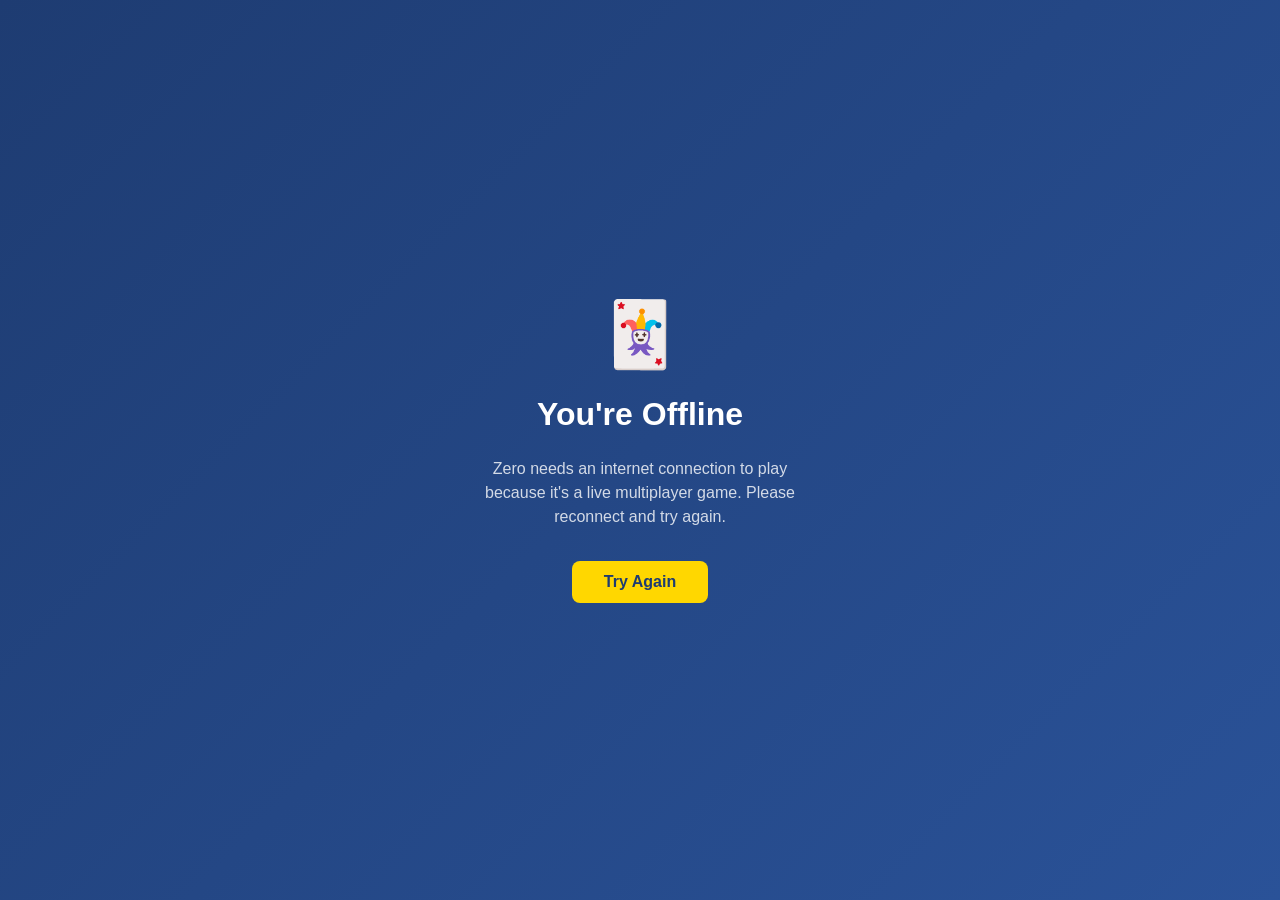
<file: wwwroot/offline.html>
<!DOCTYPE html>
<html lang="en">
<head>
    <meta charset="utf-8" />
    <meta name="viewport" content="width=device-width, initial-scale=1.0" />
    <title>Zero – Offline</title>
    <style>
        * { box-sizing: border-box; margin: 0; padding: 0; }
        body {
            min-height: 100dvh;
            display: flex;
            flex-direction: column;
            align-items: center;
            justify-content: center;
            background: linear-gradient(135deg, #1e3c72 0%, #2a5298 100%);
            color: #ffffff;
            font-family: -apple-system, BlinkMacSystemFont, 'Segoe UI', sans-serif;
            text-align: center;
            padding: 2rem;
            gap: 1.5rem;
        }
        .icon { font-size: 4rem; }
        h1 { font-size: 2rem; font-weight: 700; }
        p  { font-size: 1rem; color: rgba(255,255,255,0.8); max-width: 320px; line-height: 1.5; }
        button {
            margin-top: 0.5rem;
            padding: 0.75rem 2rem;
            border: none;
            border-radius: 8px;
            background: #FFD700;
            color: #1e3c72;
            font-size: 1rem;
            font-weight: 700;
            cursor: pointer;
        }
        button:active { opacity: 0.85; }
    </style>
</head>
<body>
    <div class="icon">🃏</div>
    <h1>You're Offline</h1>
    <p>Zero needs an internet connection to play because it's a live multiplayer game.
       Please reconnect and try again.</p>
    <button onclick="location.reload()">Try Again</button>
</body>
</html>
</file>
